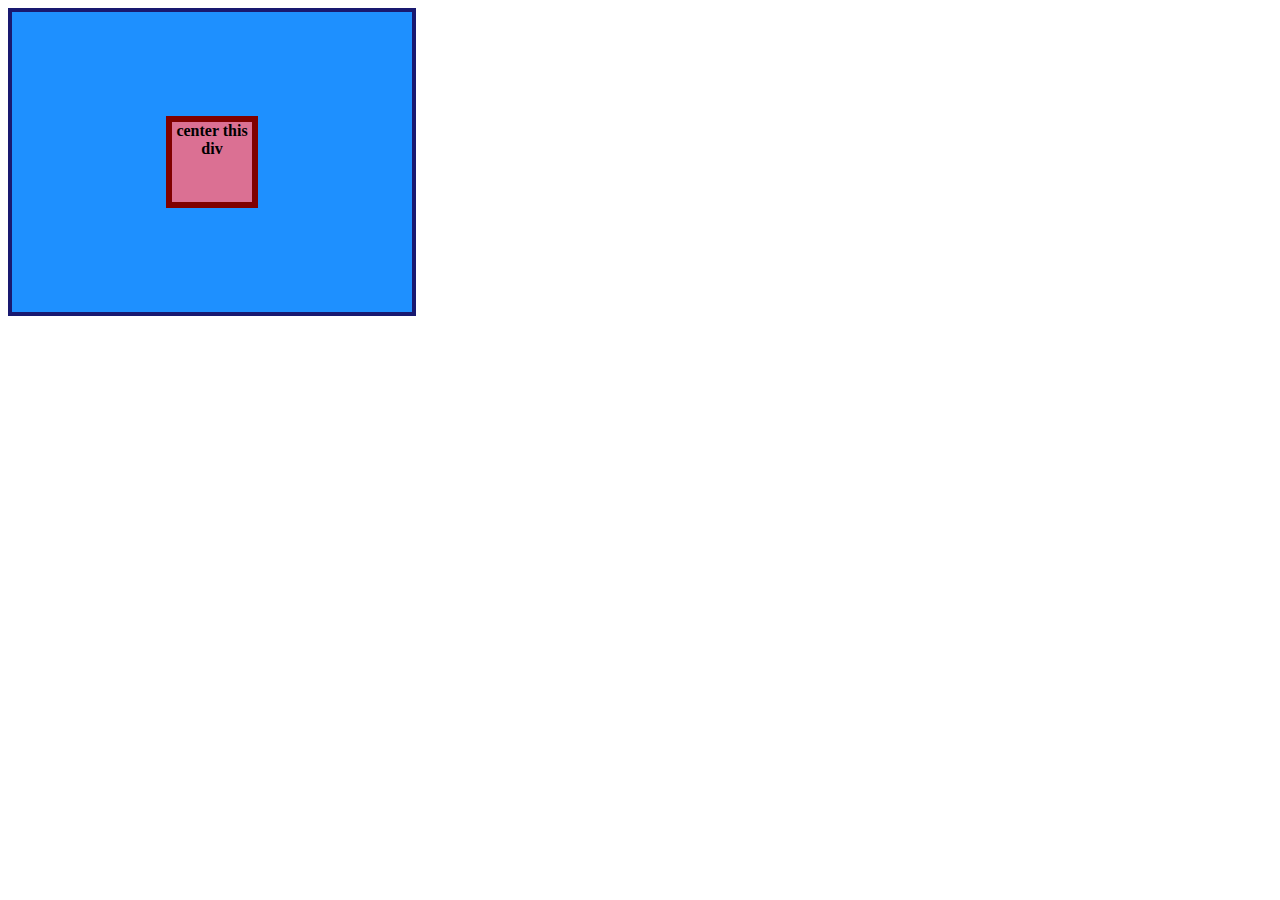
<file: 01-flex-center/index.html>
<!DOCTYPE html>
<html lang="en">
  <head>
    <meta charset="UTF-8">
    <meta http-equiv="X-UA-Compatible" content="IE=edge">
    <meta name="viewport" content="width=device-width, initial-scale=1.0">
    <title>CENTER THIS DIV</title>
    <link rel="stylesheet" href="style.css">
  </head>
  <body>
    <div class="container">
      <div class="box">center this div</div>
    </div>
  </body>
</html>
</file>
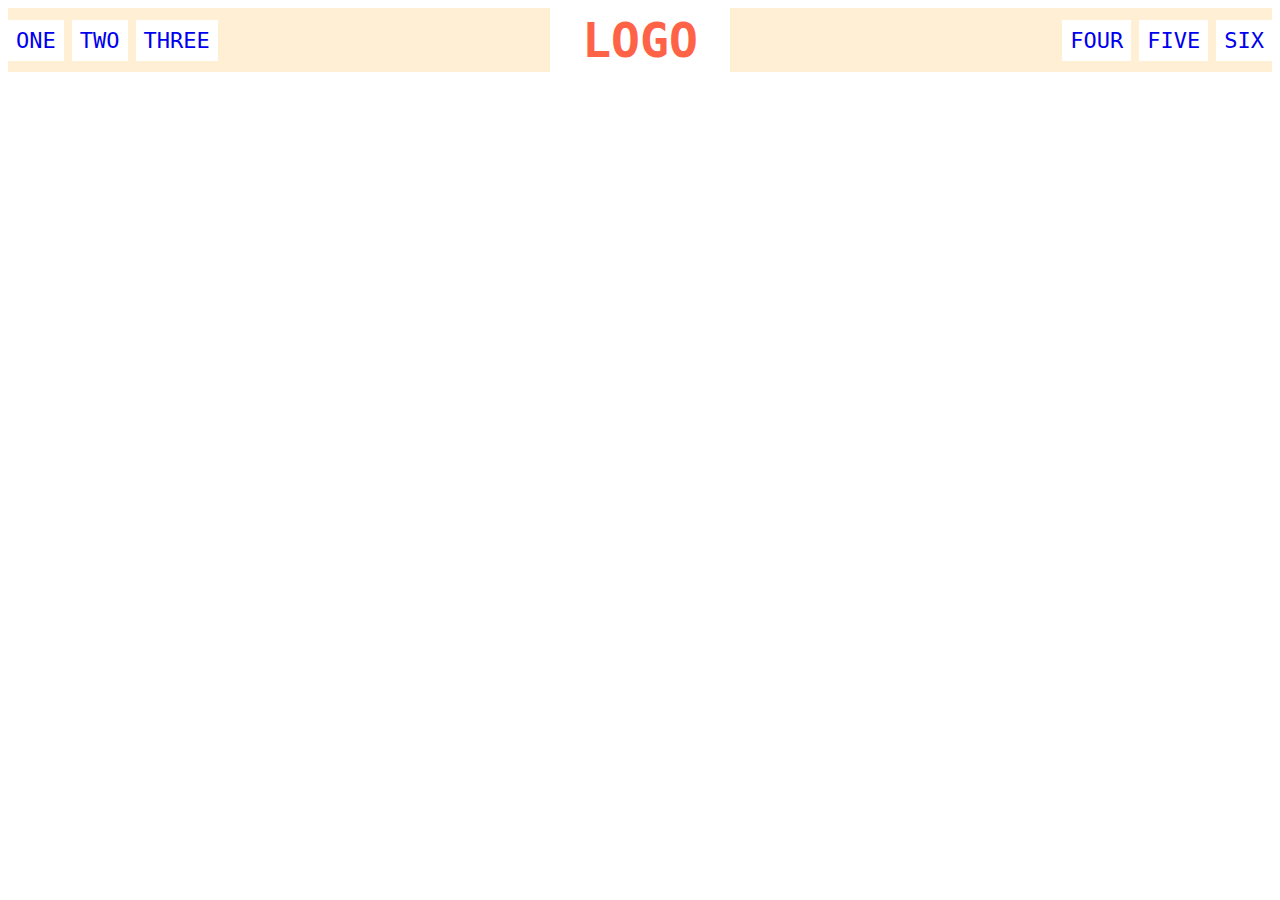
<file: 02-flex-header/index.html>
<!DOCTYPE html>
<html lang="en">
  <head>
    <meta charset="UTF-8">
    <meta http-equiv="X-UA-Compatible" content="IE=edge">
    <meta name="viewport" content="width=device-width, initial-scale=1.0">
    <title>Flex Header</title>
    <link rel="stylesheet" href="style.css">
  </head>
  <body>
    <div class="header">
      <div class="left-links">
        <ul>
          <li><a href="#">ONE</a></li>
          <li><a href="#">TWO</a></li>
          <li><a href="#">THREE</a></li>
        </ul>
      </div>
      <div class="logo">LOGO</div>
      <div class="right-links">
        <ul>
          <li><a href="#">FOUR</a></li>
          <li><a href="#">FIVE</a></li>
          <li><a href="#">SIX</a></li>
        </ul>
      </div>
    </div>
  </body>
</html>
</file>
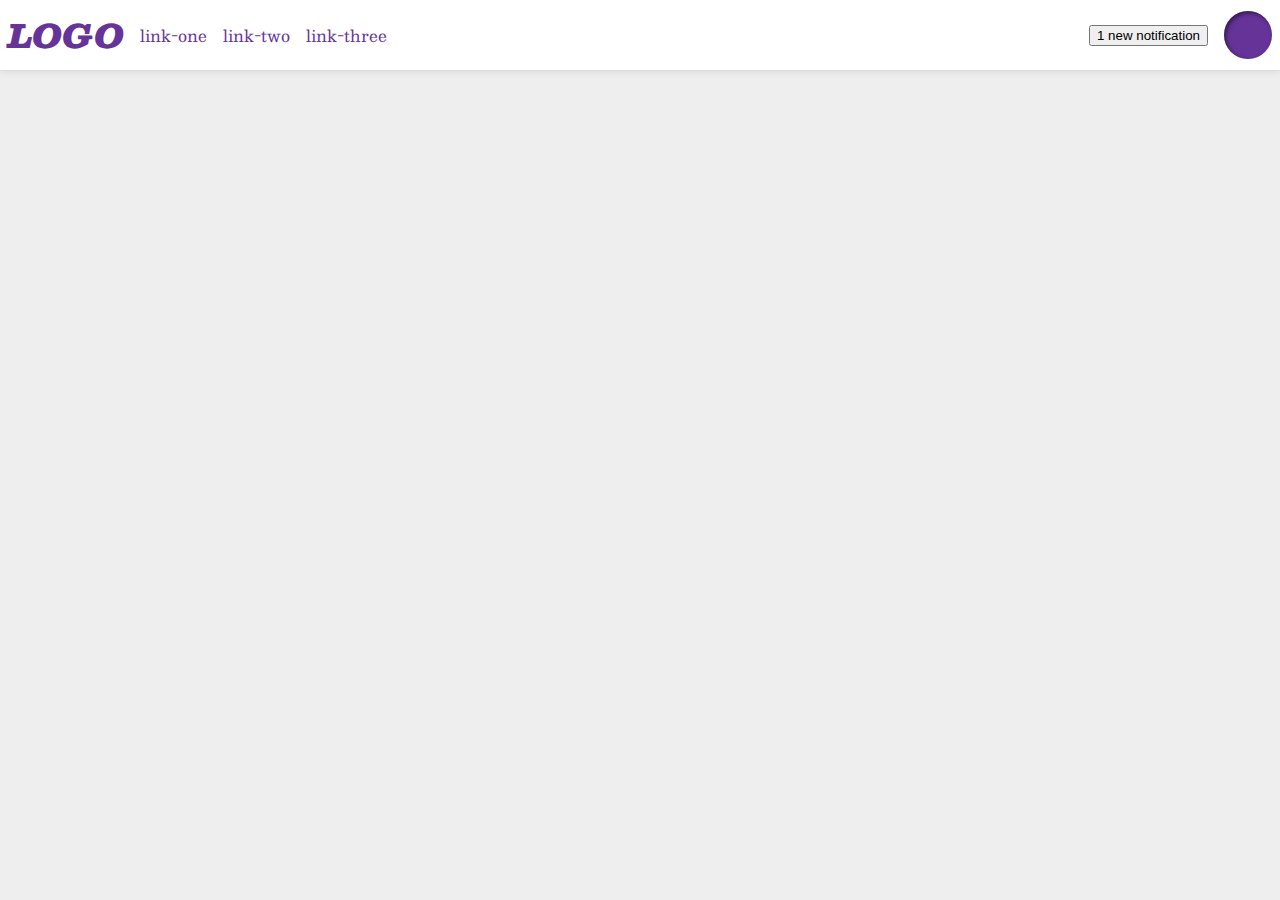
<file: 03-flex-header-2/index.html>
<!DOCTYPE html>
<html lang="en">
<head>
    <meta charset="UTF-8">
    <meta http-equiv="X-UA-Compatible" content="IE=edge">
    <meta name="viewport" content="width=device-width, initial-scale=1.0">
    <title>Flex Header 2: Exercise 3</title>
    <link rel="stylesheet" href="style.css">
</head>
<body>
    <div class="header">
      <div class="left">
      <div class="logo">LOGO</div>
        <ul class="links">
            <li><a href="google.com">link-one</a></li>
            <li><a href="google.com">link-two</a></li>
            <li><a href="google.com">link-three</a></li>
        </ul>
      </div>
    <div class="right">    
      <button class="notification">1 new notification</button>
      <div class="image"></div>
    </div>    
</body>
</html>
</file>
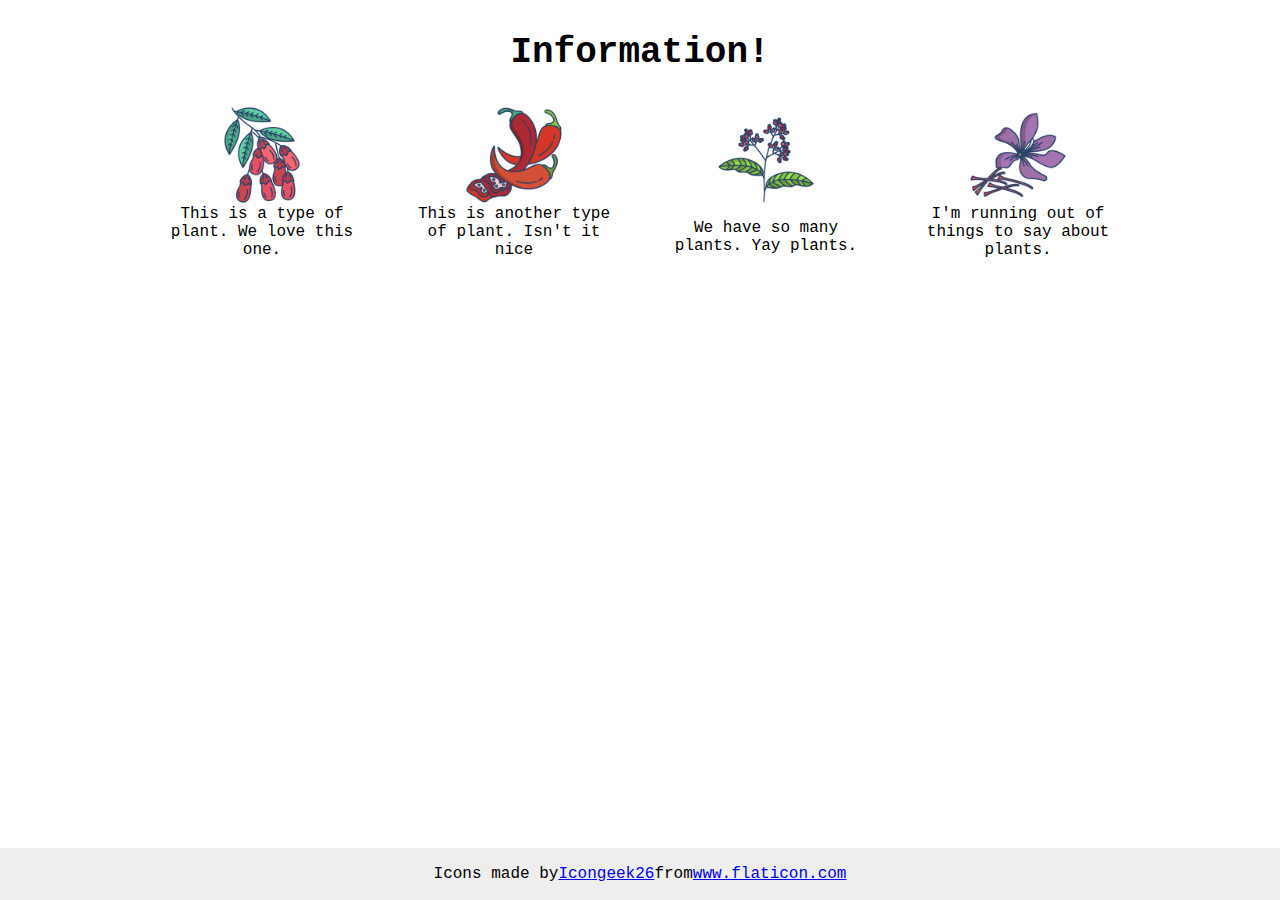
<file: 04-flex-information/index.html>
<!DOCTYPE html>
<html lang="en">
  <head>
    <meta charset="UTF-8">
    <meta http-equiv="X-UA-Compatible" content="IE=edge">
    <meta name="viewport" content="width=device-width, initial-scale=1.0">
    <title>Information</title>
    <link rel="stylesheet" href="style.css">
  </head>
  <body>
  <div class="title">Information!</div>

  <div class="main">

    <div class="barb">
      <img src="./images/barberry.png" alt="barberry">
      <div class="text">This is a type of plant. We love this one.</div>
    </div>

    <div class="chili">
      <img src="./images/chilli.png" alt="chili">
      <div class="text">This is another type of plant. Isn't it nice</div>
    </div>

    <div class="pepper">
      <img src="./images/pepper.png" alt="pepper">
      <div class="text">We have so many plants. Yay plants.</div>
   </div>

    <div class="saffron">
      <img src="./images/saffron.png" alt="saffron">
      <div class="text">I'm running out of things to say about plants.</div>
    </div>

  </div>

    <!-- disregard this section, it's here to give attribution to the creator of these icons -->
  <div class="footer">
  <div>Icons made by <a href="https://www.flaticon.com/authors/icongeek26" title="Icongeek26">Icongeek26</a> from <a href="https://www.flaticon.com/" title="Flaticon">www.flaticon.com</a></div>
  </div>
  </body>
</html>
</file>
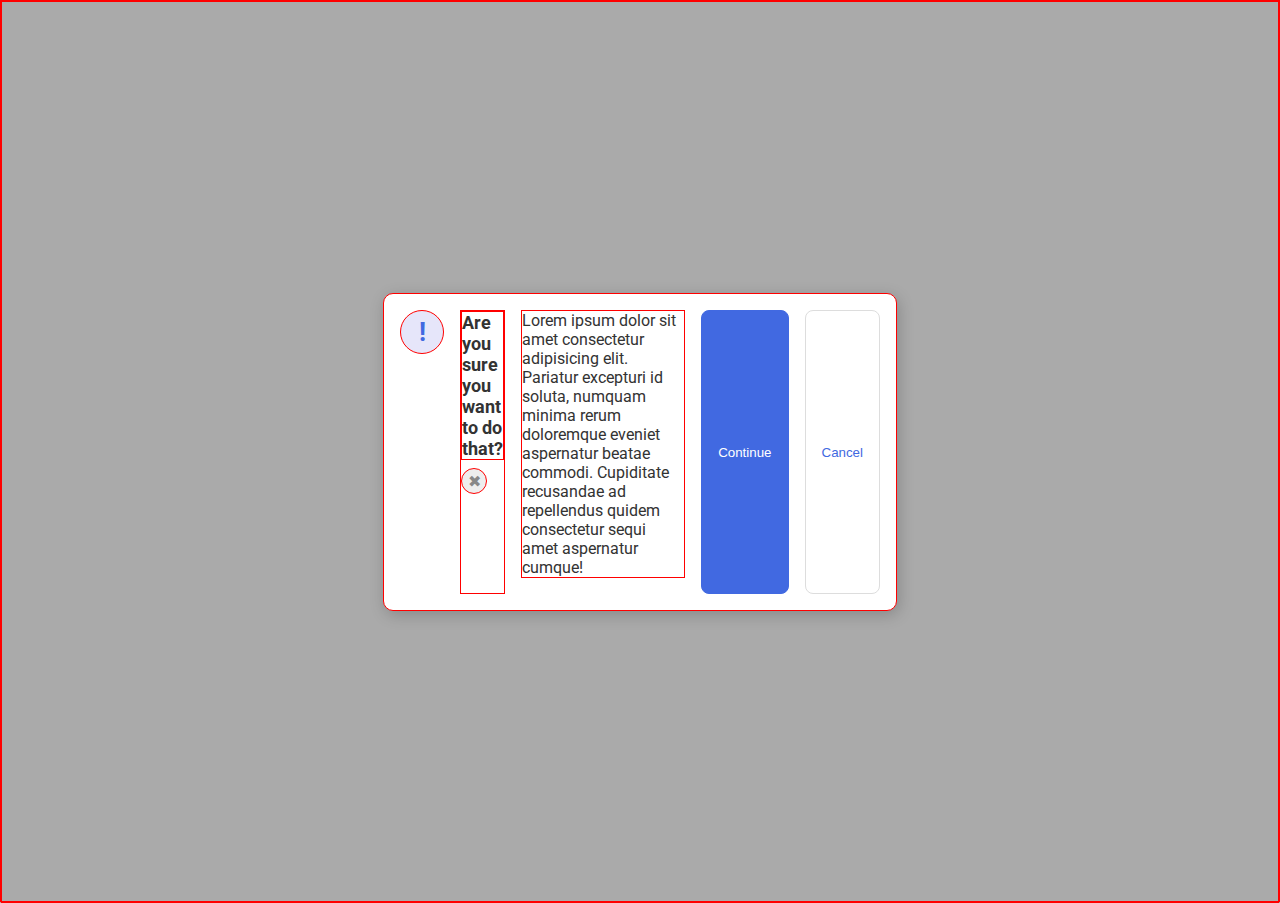
<file: 05-flex-modal/index.html>
<!DOCTYPE html>
<html lang="en">
  <head>
    <meta charset="UTF-8">
    <meta http-equiv="X-UA-Compatible" content="IE=edge">
    <meta name="viewport" content="width=device-width, initial-scale=1.0">
    <link rel="stylesheet" href="style.css">
    <title>Modal</title>
  </head>
  <body>

    <div class="modal">
      <div class="icon">!</div>
        <div class="two">
          <div class="header">Are you sure you want to do that?</div>
          <div class="close-button">✖</div>
        </div>
      <div class="text">Lorem ipsum dolor sit amet consectetur adipisicing elit. Pariatur excepturi id soluta, numquam minima rerum doloremque eveniet aspernatur beatae commodi. Cupiditate recusandae ad repellendus quidem consectetur sequi amet aspernatur cumque!</div>
      <button class="continue">Continue</button>
      <button class="cancel">Cancel</button>
    </div>

  </body>
</html>
</file>
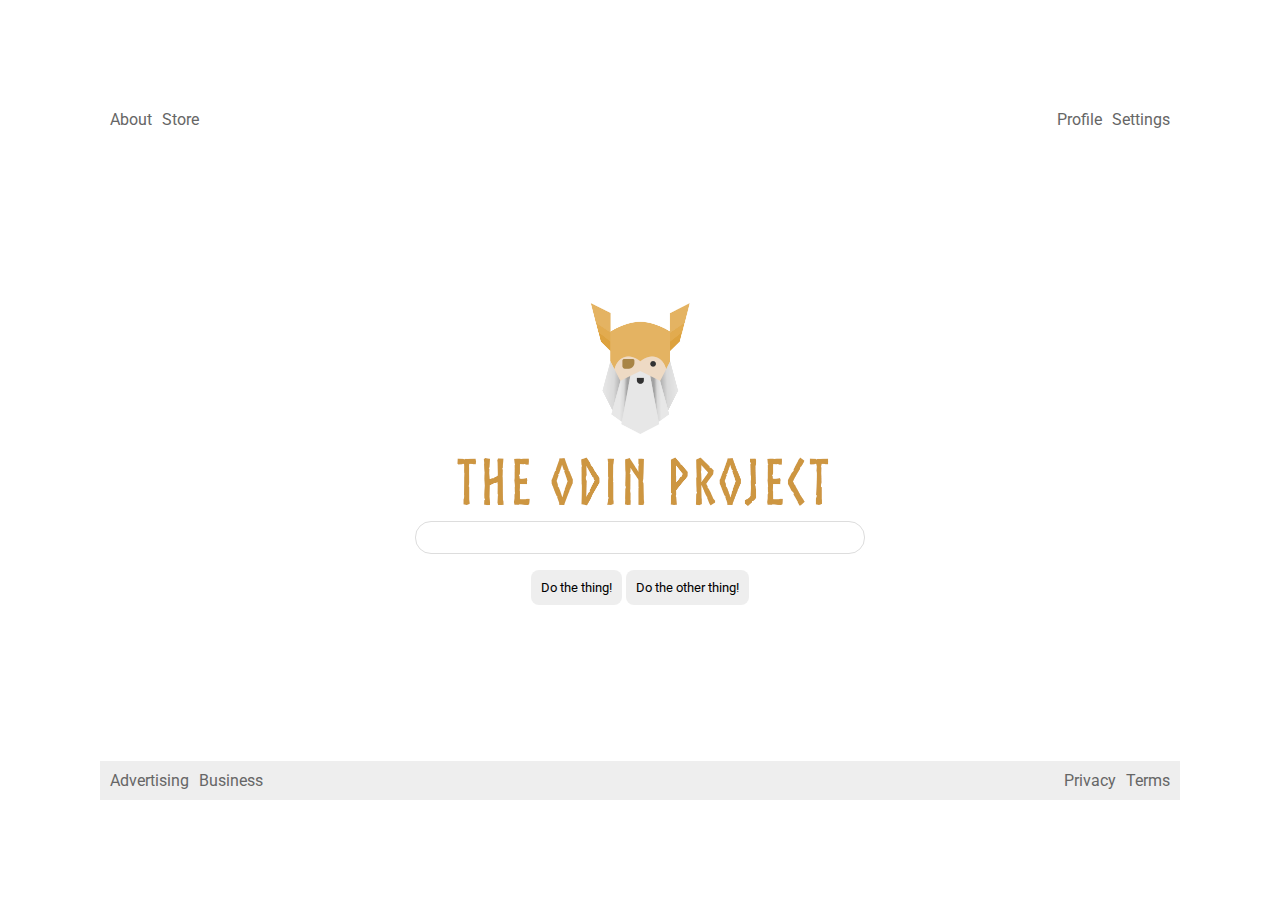
<file: 06-flex-layout/index.html>
<!DOCTYPE html>
<html lang="en">
  <head>
    <meta charset="UTF-8">
    <meta http-equiv="X-UA-Compatible" content="IE=edge">
    <meta name="viewport" content="width=device-width, initial-scale=1.0">
    <title>LAYOUT</title>
    <link rel="stylesheet" href="./style.css">
  </head>
  <body>

    <div class="header">
      <ul class="left-links">
        <li><a href="#">About</a></li>
        <li><a href="#">Store</a></li>
      </ul>

      <ul class="right-links">
        <li><a href="#">Profile</a></li>
        <li><a href="#">Settings</a></li>
      </ul>
    </div>


    <div class="content">
      <img src="./logo.png" alt="">
      <div class="input"><input type="text"></div>
      <div class="buttons">
        <button>Do the thing!</button>
        <button>Do the other thing!</button>
      </div>
    </div>

    <div class="footer">
      <ul class="left-links">
        <li><a href="#">Advertising</a></li>
        <li><a href="#">Business</a></li>
      </ul>
      <ul class="right-links">
        <li><a href="#">Privacy</a></li>
        <li><a href="#">Terms</a></li>
      </ul>
    </div>
    
  </body>
</html>
</file>
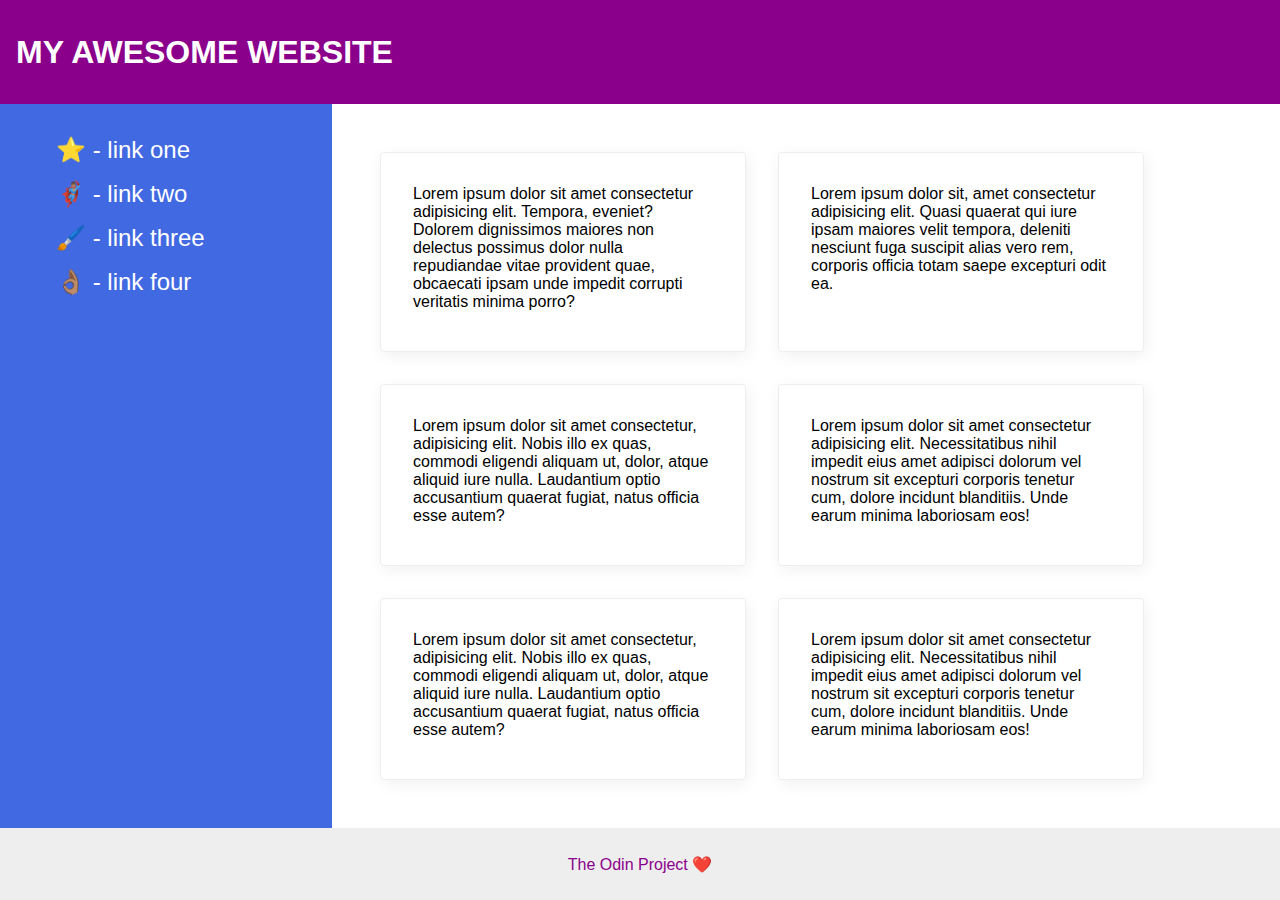
<file: 07-flex-layout-2/index.html>
<!DOCTYPE html>
<html lang="en">
  <head>
    <meta charset="UTF-8">
    <meta http-equiv="X-UA-Compatible" content="IE=edge">
    <meta name="viewport" content="width=device-width, initial-scale=1.0">
    <title>The Holy Grail</title>
    <link rel="stylesheet" href="style.css">
  </head>
  <body>
    <div class="header">
      MY AWESOME WEBSITE
    </div>
    
  <div class="both">
    <div class="sidebar">
      <ul>
        <li><a href="#">⭐ - link one</a></li>
        <li><a href="#">🦸🏽‍♂️ - link two</a></li>
        <li><a href="#">🖌️ - link three</a></li>
        <li><a href="#">👌🏽 - link four</a></li>
      </ul>
    </div>

  <div class="cards">
    <div class="card">Lorem ipsum dolor sit amet consectetur adipisicing elit. Tempora, eveniet? Dolorem dignissimos maiores non delectus possimus dolor nulla repudiandae vitae provident quae, obcaecati ipsam unde impedit corrupti veritatis minima porro?</div>
    <div class="card">Lorem ipsum dolor sit, amet consectetur adipisicing elit. Quasi quaerat qui iure ipsam maiores velit tempora, deleniti nesciunt fuga suscipit alias vero rem, corporis officia totam saepe excepturi odit ea.</div>
    <div class="card">Lorem ipsum dolor sit amet consectetur, adipisicing elit. Nobis illo ex quas, commodi eligendi aliquam ut, dolor, atque aliquid iure nulla. Laudantium optio accusantium quaerat fugiat, natus officia esse autem?</div>
    <div class="card">Lorem ipsum dolor sit amet consectetur adipisicing elit. Necessitatibus nihil impedit eius amet adipisci dolorum vel nostrum sit excepturi corporis tenetur cum, dolore incidunt blanditiis. Unde earum minima laboriosam eos!</div>
    <div class="card">Lorem ipsum dolor sit amet consectetur, adipisicing elit. Nobis illo ex quas, commodi eligendi aliquam ut, dolor, atque aliquid iure nulla. Laudantium optio accusantium quaerat fugiat, natus officia esse autem?</div>
    <div class="card">Lorem ipsum dolor sit amet consectetur adipisicing elit. Necessitatibus nihil impedit eius amet adipisci dolorum vel nostrum sit excepturi corporis tenetur cum, dolore incidunt blanditiis. Unde earum minima laboriosam eos!</div></div>
  </div>
  
    <div class="footer">
      The Odin Project ❤️
    </div>
  </body>
</html>
</file>
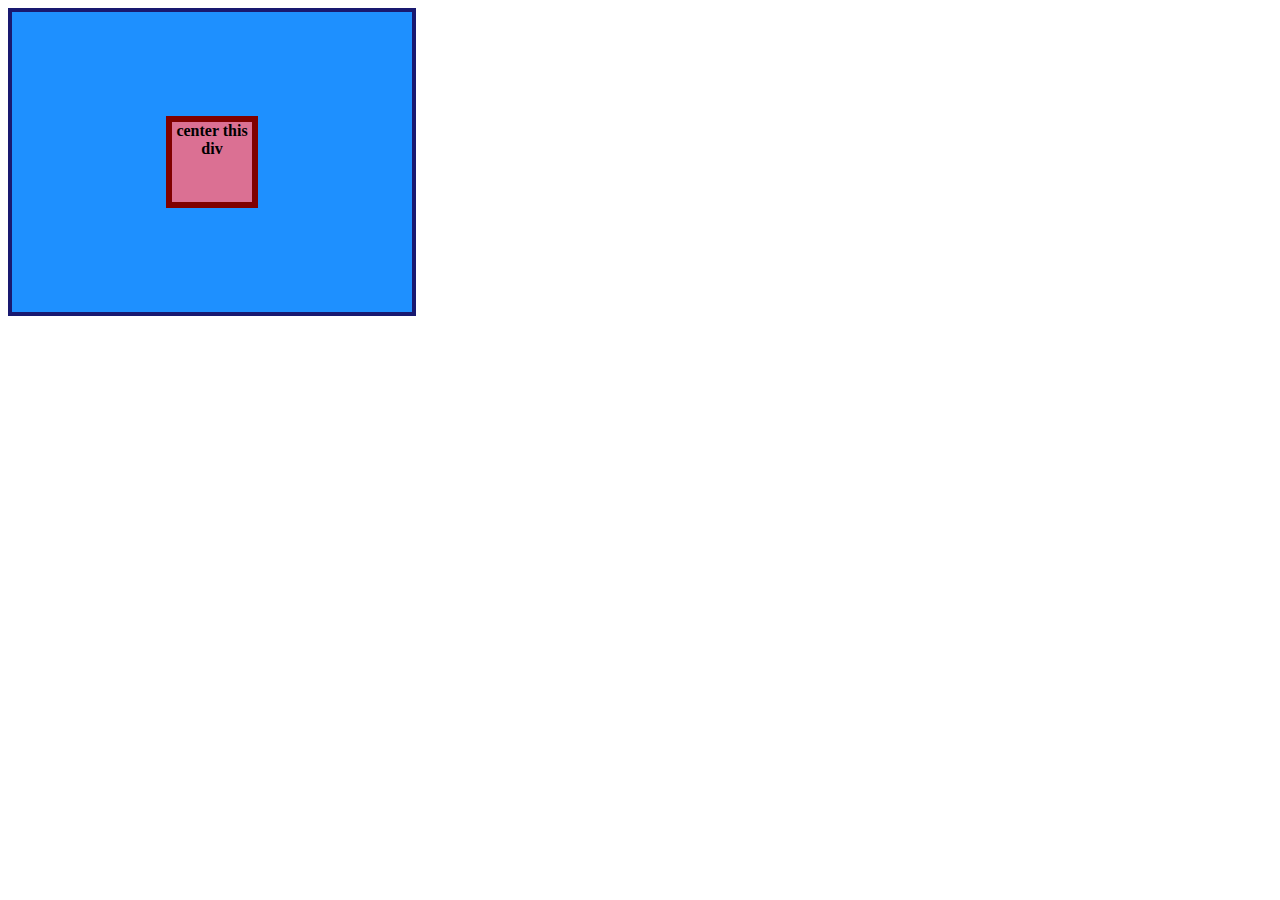
<file: 01-flex-center/solution/solution.html>
<!DOCTYPE html>
<html lang="en">
  <head>
    <meta charset="UTF-8">
    <meta http-equiv="X-UA-Compatible" content="IE=edge">
    <meta name="viewport" content="width=device-width, initial-scale=1.0">
    <title>CENTER THIS DIV</title>
    <link rel="stylesheet" href="solution.css">
  </head>
  <body>
    <div class="container">
      <div class="box">center this div</div>
    </div>
  </body>
</html>
</file>
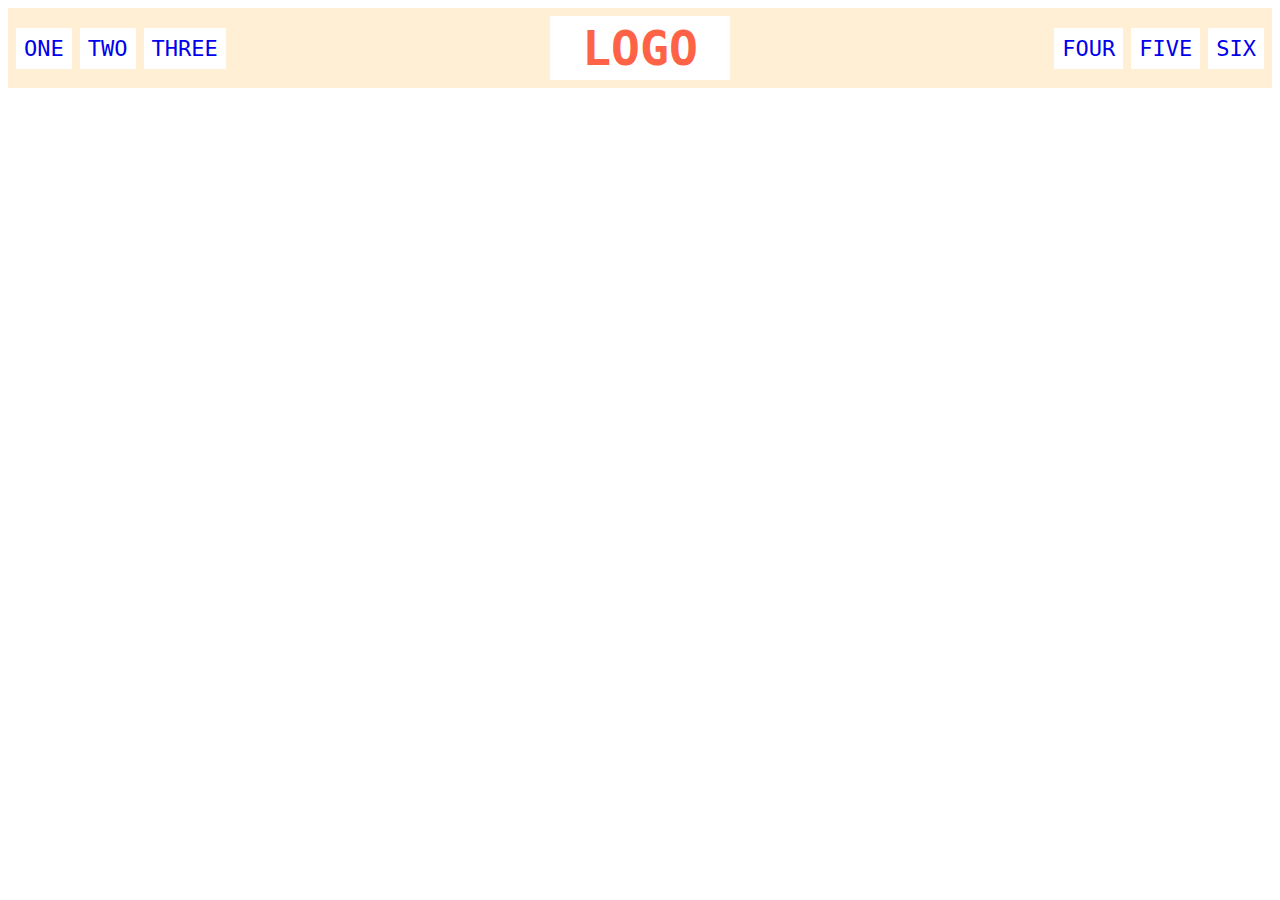
<file: 02-flex-header/solution/solution.html>
<!DOCTYPE html>
<html lang="en">
  <head>
    <meta charset="UTF-8">
    <meta http-equiv="X-UA-Compatible" content="IE=edge">
    <meta name="viewport" content="width=device-width, initial-scale=1.0">
    <title>Flex Header</title>
    <link rel="stylesheet" href="solution.css">
  </head>
  <body>
    <div class="header">
      <div class="left-links">
        <ul>
          <li><a href="#">ONE</a></li>
          <li><a href="#">TWO</a></li>
          <li><a href="#">THREE</a></li>
        </ul>
      </div>
      <div class="logo">LOGO</div>
      <div class="right-links">
        <ul>
          <li><a href="#">FOUR</a></li>
          <li><a href="#">FIVE</a></li>
          <li><a href="#">SIX</a></li>
        </ul>
      </div>
    </div>
  </body>
</html>
</file>
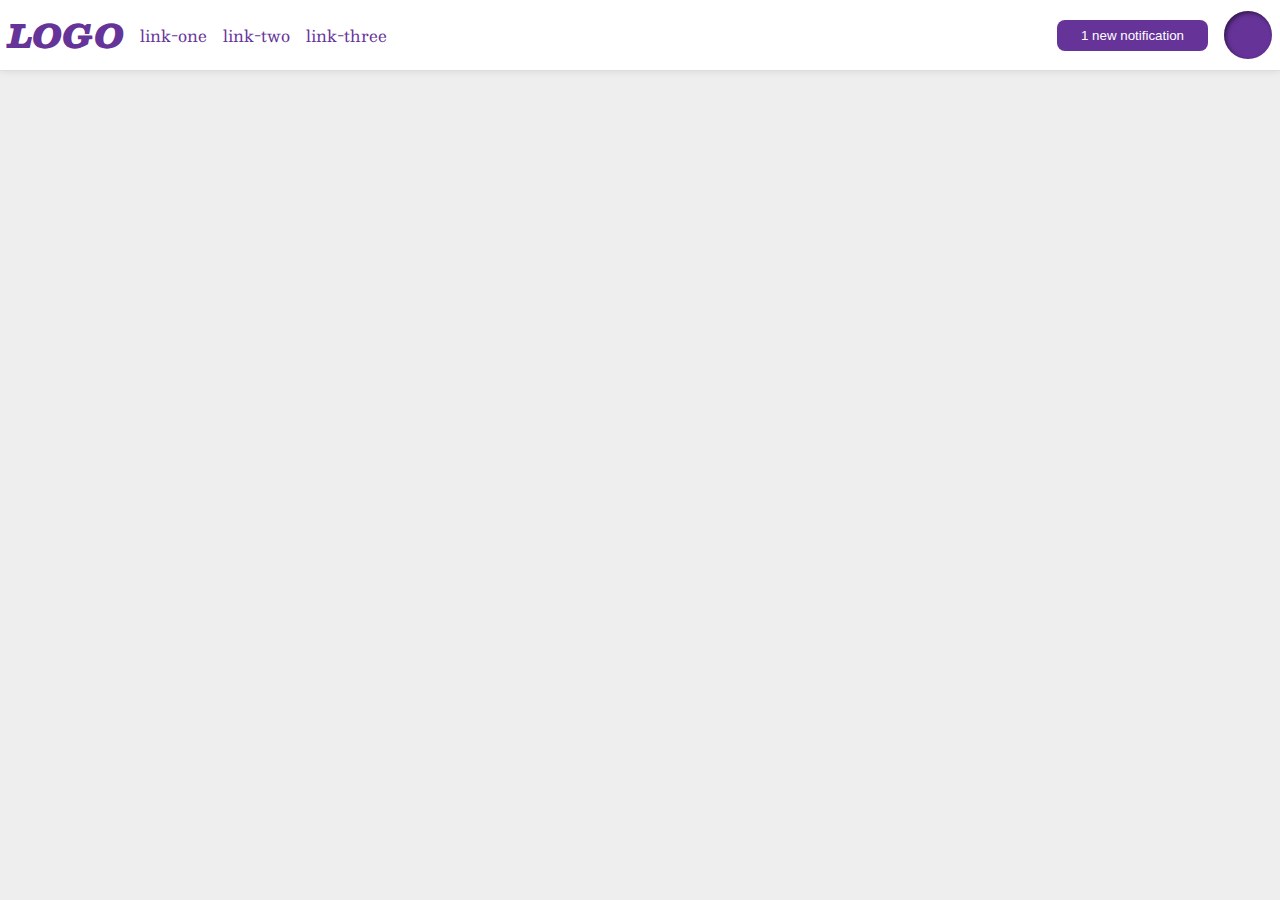
<file: 03-flex-header-2/solution/solution.html>
<!DOCTYPE html>
<html lang="en">
  <head>
    <meta charset="UTF-8">
    <meta http-equiv="X-UA-Compatible" content="IE=edge">
    <meta name="viewport" content="width=device-width, initial-scale=1.0">
    <title>Flex Header 2</title>
    <link rel="stylesheet" href="solution.css">
  </head>
  <body>
    <div class="header">
      <div class="left">
        <div class="logo">
          LOGO
        </div>
        <ul class="links">
          <li><a href="google.com">link-one</a></li>
          <li><a href="google.com">link-two</a></li>
          <li><a href="google.com">link-three</a></li>
        </ul>
      </div>
      <div class="right">
        <button class="notifications">
          1 new notification
        </button>
        <div class="profile-image"></div>
      </div>
    </div>
  </body>
</html>
</file>
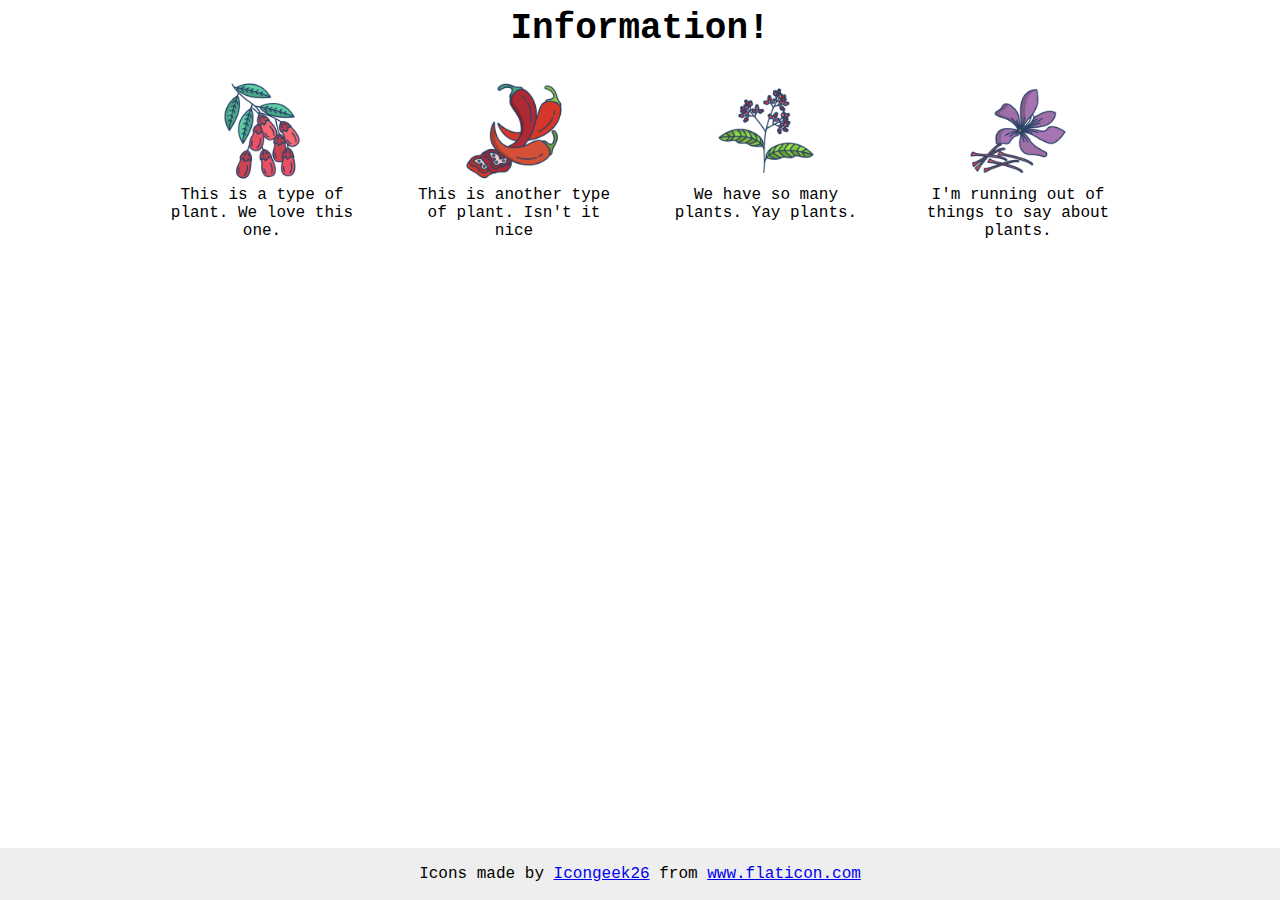
<file: 04-flex-information/solution/solution.html>
<!DOCTYPE html>
<html lang="en">
  <head>
    <meta charset="UTF-8">
    <meta http-equiv="X-UA-Compatible" content="IE=edge">
    <meta name="viewport" content="width=device-width, initial-scale=1.0">
    <title>Information</title>
    <link rel="stylesheet" href="solution.css">
  </head>
  <body>
    <div class="title">Information!</div>

    <div class="container">
      <div class="info">
        <img src="./images/barberry.png" alt="barberry">
        <div class="text">This is a type of plant. We love this one.</div>
      </div>
      <div class="info">
        <img src="./images/chilli.png" alt="chili">
        <div class="text">This is another type of plant. Isn't it nice</div>
      </div>
      <div class="info">
        <img src="./images/pepper.png" alt="pepper">
        <div class="text">We have so many plants. Yay plants.</div>
      </div>
      <div class="info">
        <img src="./images/saffron.png" alt="saffron">
        <div class="text">I'm running out of things to say about plants.</div>
      </div>
    </div>

    <!-- disregard this section, it's here to give attribution to the creator of these icons -->
    <div class="footer">
      <div>Icons made by <a href="https://www.flaticon.com/authors/icongeek26" title="Icongeek26">Icongeek26</a> from <a href="https://www.flaticon.com/" title="Flaticon">www.flaticon.com</a></div>
    </div>
  </body>
</html>
</file>
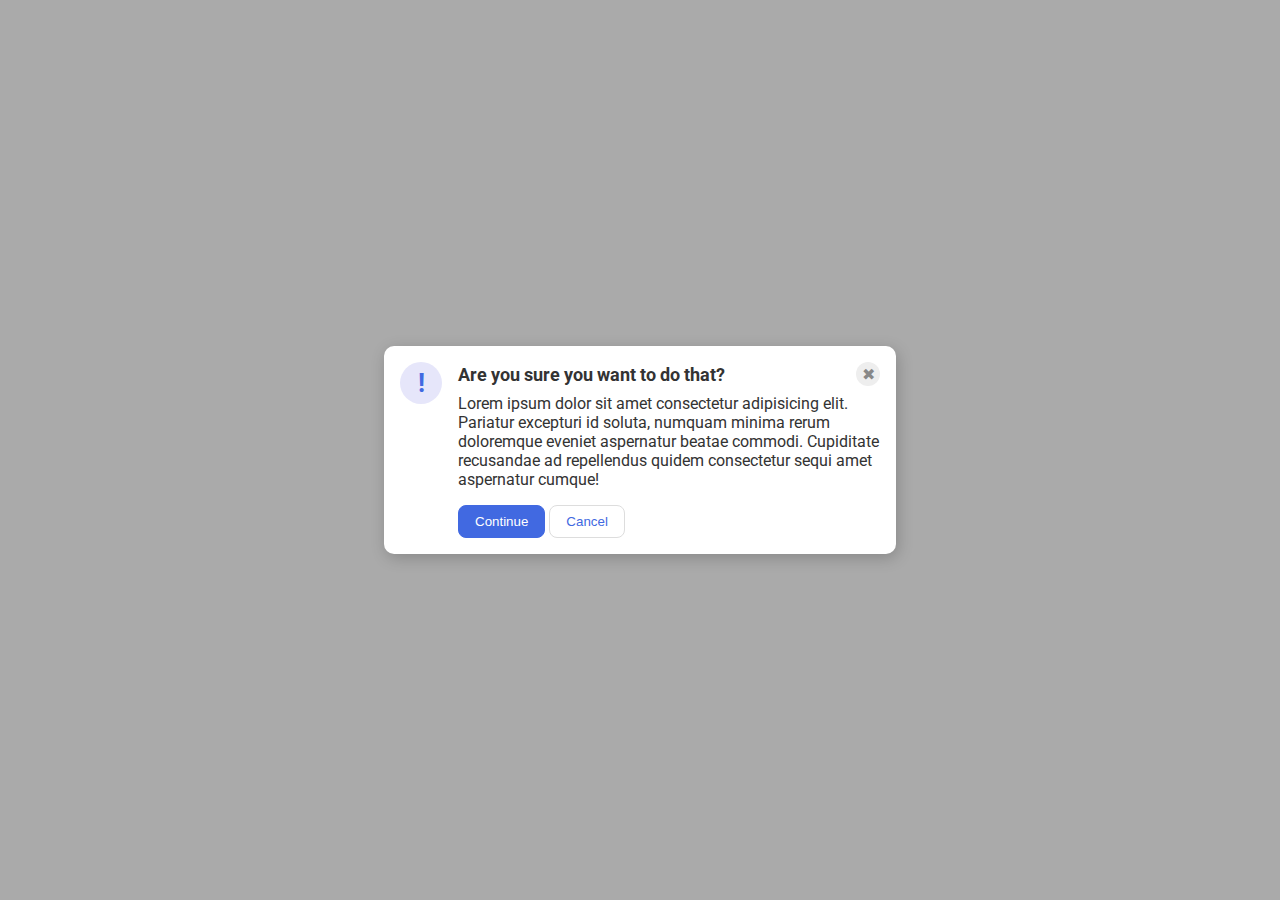
<file: 05-flex-modal/solution/solution.html>
<!DOCTYPE html>
<html lang="en">
  <head>
    <meta charset="UTF-8">
    <meta http-equiv="X-UA-Compatible" content="IE=edge">
    <meta name="viewport" content="width=device-width, initial-scale=1.0">
    <link rel="stylesheet" href="solution.css">
    <title>Modal</title>
  </head>
  <body>
    <div class="modal">
      <div class="icon">!</div>
      <div class="container">
        <div class="header">Are you sure you want to do that?
          <div class="close-button">✖</div>
        </div>
        <div class="text">Lorem ipsum dolor sit amet consectetur adipisicing elit. Pariatur excepturi id soluta, numquam minima rerum doloremque eveniet aspernatur beatae commodi. Cupiditate recusandae ad repellendus quidem consectetur sequi amet aspernatur cumque!</div>
        <button class="continue">Continue</button>
        <button class="cancel">Cancel</button>
      </div>
    </div>
  </body>
</html>
</file>
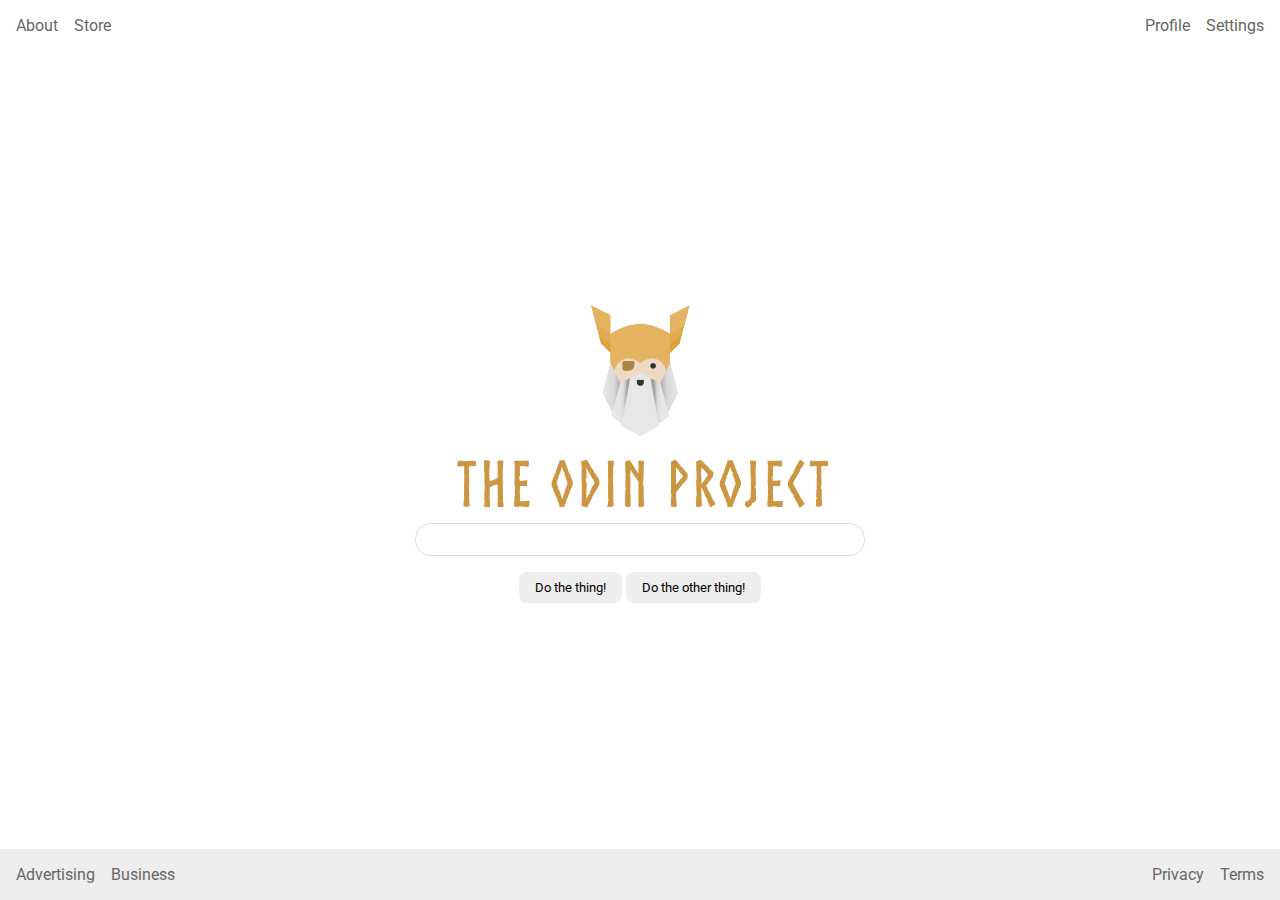
<file: 06-flex-layout/solution/solution.html>
<!DOCTYPE html>
<html lang="en">
  <head>
    <meta charset="UTF-8">
    <meta http-equiv="X-UA-Compatible" content="IE=edge">
    <meta name="viewport" content="width=device-width, initial-scale=1.0">
    <title>LAYOUT</title>
    <link rel="stylesheet" href="./solution.css">
  </head>
  <body>
    <div class="header">
      <ul class="left-links">
        <li><a href="#">About</a></li>
        <li><a href="#">Store</a></li>
      </ul>
      <ul class="right-links">
        <li><a href="#">Profile</a></li>
        <li><a href="#">Settings</a></li>
      </ul>
    </div>
    <div class="content">
      <img src="./logo.png" alt="">
      <div class="input">
        <input type="text">
      </div>
      <div class="buttons">
        <button>Do the thing!</button>
        <button>Do the other thing!</button>
      </div>
    </div>
    <div class="footer">
      <ul class="left-links">
        <li><a href="#">Advertising</a></li>
        <li><a href="#">Business</a></li>
      </ul>
      <ul class="right-links">
        <li><a href="#">Privacy</a></li>
        <li><a href="#">Terms</a></li>
      </ul>
    </div>
  </body>
</html>
</file>
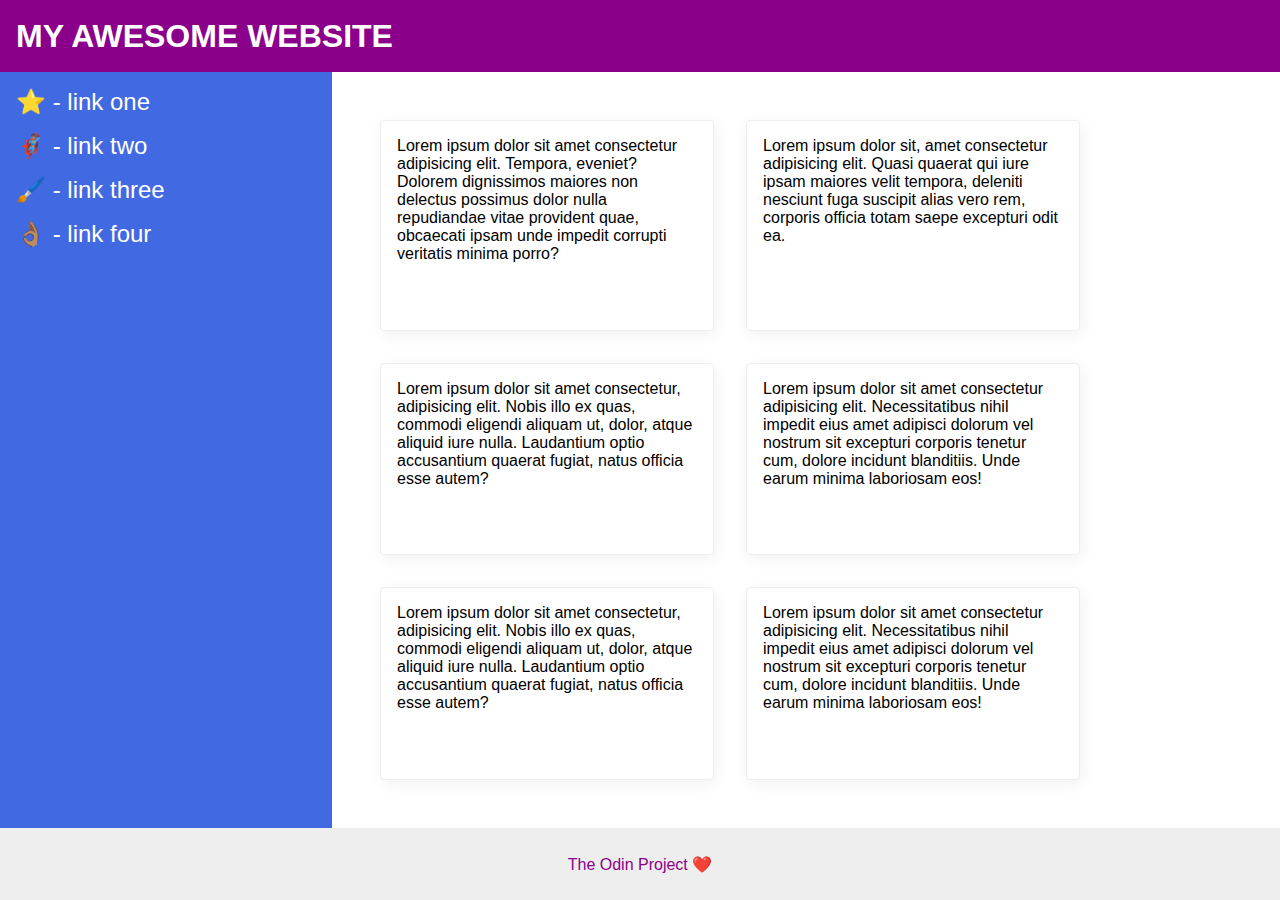
<file: 07-flex-layout-2/solution/solution.html>
<!DOCTYPE html>
<html lang="en">
  <head>
    <meta charset="UTF-8">
    <meta http-equiv="X-UA-Compatible" content="IE=edge">
    <meta name="viewport" content="width=device-width, initial-scale=1.0">
    <title>The Holy Grail</title>
    <link rel="stylesheet" href="solution.css">
  </head>
  <body>
    <div class="header">
      MY AWESOME WEBSITE
    </div>
    <div class="body">
      <div class="sidebar">
        <ul>
          <li><a href="#">⭐ - link one</a></li>
          <li><a href="#">🦸🏽‍♂️ - link two</a></li>
          <li><a href="#">🖌️ - link three</a></li>
          <li><a href="#">👌🏽 - link four</a></li>
        </ul>
      </div>
      <div class="container">
        <div class="card">Lorem ipsum dolor sit amet consectetur adipisicing elit. Tempora, eveniet? Dolorem dignissimos maiores non delectus possimus dolor nulla repudiandae vitae provident quae, obcaecati ipsam unde impedit corrupti veritatis minima porro?</div>
        <div class="card">Lorem ipsum dolor sit, amet consectetur adipisicing elit. Quasi quaerat qui iure ipsam maiores velit tempora, deleniti nesciunt fuga suscipit alias vero rem, corporis officia totam saepe excepturi odit ea.</div>
        <div class="card">Lorem ipsum dolor sit amet consectetur, adipisicing elit. Nobis illo ex quas, commodi eligendi aliquam ut, dolor, atque aliquid iure nulla. Laudantium optio accusantium quaerat fugiat, natus officia esse autem?</div>
        <div class="card">Lorem ipsum dolor sit amet consectetur adipisicing elit. Necessitatibus nihil impedit eius amet adipisci dolorum vel nostrum sit excepturi corporis tenetur cum, dolore incidunt blanditiis. Unde earum minima laboriosam eos!</div>
        <div class="card">Lorem ipsum dolor sit amet consectetur, adipisicing elit. Nobis illo ex quas, commodi eligendi aliquam ut, dolor, atque aliquid iure nulla. Laudantium optio accusantium quaerat fugiat, natus officia esse autem?</div>
        <div class="card">Lorem ipsum dolor sit amet consectetur adipisicing elit. Necessitatibus nihil impedit eius amet adipisci dolorum vel nostrum sit excepturi corporis tenetur cum, dolore incidunt blanditiis. Unde earum minima laboriosam eos!</div>
      </div>
    </div>
    <div class="footer">
      The Odin Project ❤️
    </div>
  </body>
</html>
</file>
<file: 01-flex-center/style.css>
.container {
  background: dodgerblue;
  border: 4px solid midnightblue;
  width: 400px;
  height: 300px;
  display: flex;
  align-items: center;
  justify-content: center
  
}

.box {
  background: palevioletred;
  font-weight: bold;
  text-align: center;
  border: 6px solid maroon;
  width: 80px;
  height: 80px;

}
</file>
<file: 02-flex-header/style.css>
.header  {
  font-family: monospace;
  background: papayawhip;
  display: flex;
  align-items: center;
  justify-content: space-between;
}

.logo {
  font-size: 48px;
  font-weight: 900;
  color: tomato;
  background: white;
  padding: 4px 32px;
  
}

ul {
  /* this removes the dots on the list items*/
  list-style-type: none;
  display: flex;
  margin: 0;
  padding: 0;
  gap: 8px;
}

a {
  font-size: 22px;
  background: white;
  padding: 8px;
  /* this removes the line under the links */
  text-decoration: none; 
}
</file>
<file: 03-flex-header-2/style.css>
/* this is some magical font-importing.  
you'll learn about it later. */
@import url('https://fonts.googleapis.com/css2?family=Besley:ital,wght@0,400;1,900&display=swap');

.header {
  background: white;
  border-bottom: 1px solid #ddd;
  box-shadow: 0 0 8px rgba(0,0,0,.1);

  padding: 8px;
  display: flex;
  justify-content: space-between;
}

.left, .right {
  display: flex;
  align-items: center;
  gap: 16px;
}

.logo {
  color: rebeccapurple;
  font-size: 32px;
  font-weight: 900;
  font-style: italic;

  display: flex;
  flex-direction: row;
  align-items: center;
}


body {
  margin: 0;
  background: #eee;
  font-family: Besley, serif;
}

.image {
  background: rebeccapurple;
  box-shadow: inset 2px 2px 4px rgba(0,0,0,.5);
  border-radius: 50%;
  width: 48px;
  height:  48px;
}

a {
  /* this removes the line under our links */
  text-decoration: none;
  color: rebeccapurple;
}

ul {
  list-style-type: none;
  display: flex;
  margin: 0;
  padding: 0;
  gap: 16px;
}
</file>
<file: 04-flex-information/style.css>
body {
  font-family: 'Courier New', Courier, monospace;
  text-align: center;
}

img {
  width: 100px;
  height: 100px;
}

.title {
  font-size: 36px;
  font-weight: 900;
  display: flex;
  flex-direction: column;
  align-items: center;
  margin: 32px;
}


.main {
display: flex;
justify-content: center;
gap: 52px;
}

.text {
  display: flex;
  align-items: center;
}

.barb, .chili, .pepper, .saffron {
  display: flex;
  flex-direction: row;
  align-items: center;
  width: 200px;
  flex-wrap: wrap;
}

div {
  display: flex;
  justify-content: center;
}








/* do not edit this footer */
.footer {
  position: fixed;
  bottom: 0;
  left: 0;
  right: 0;
  height: 52px;
  display: flex;
  align-items: center;
  justify-content: center;
  background: #eee;
}
</file>
<file: 05-flex-modal/style.css>
@import url('https://fonts.googleapis.com/css2?family=Roboto:wght@400;700&display=swap');
* {
  BORDer: 1px solid red;
}

html, body {
  height: 100%;
}

body {
  font-family: Roboto, sans-serif;
  margin: 0;
  background: #aaa;
  color: #333;
  /* I'll give you this one for free */
  display: flex;
  align-items: center;
  justify-content: center;
}

.modal {
  background: white;
  width: 480px;
  border-radius: 10px;
  box-shadow: 2px 4px 16px rgba(0,0,0,.2);
  display: flex;
  gap: 16px;
  padding: 16px;
}

.icon {
  color: royalblue;
  font-size: 26px;
  font-weight: 700;
  background: lavender;
  width: 42px;
  height: 42px;
  border-radius: 50%;
  display: flex;
  align-items: center;
  justify-content: center;
  flex-shrink: 0;
}

.close-button {
  background: #eee;
  border-radius: 50%;
  color: #888;
  font-weight: 400;
  font-size: 16px;
  height: 24px;
  width: 24px;
  display: flex;
  align-items: center;
  justify-content: center;
}

button {
  padding: 8px 16px;
  border-radius: 8px;
}

button.continue {
  background: royalblue;
  border: 1px solid royalblue;
  color: white;
}

button.cancel {
  background: white;
  border: 1px solid #ddd;
  color: royalblue;
}

.header {
  display: flex;
  justify-content: center;

  display: flex;
  align-items: center;
  justify-content: space-between;
  font-size: 18px;
  font-weight: 700;
  margin-bottom: 8px
}

.text {
  margin-bottom: 16px;
}
</file>
<file: 06-flex-layout/style.css>
@import url('https://fonts.googleapis.com/css2?family=Roboto:wght@400;700&display=swap');

body {
  height: 100vh;
  margin: 0;
  overflow: hidden;
  font-family: Roboto, sans-serif;
  display: flex;
  flex-direction: column;
}

img {
  width: 600px;
}

button {
  font-family: Roboto, sans-serif;
  border: none;
  border-radius: 8px;
  background: #eee;
  padding: 10px;
}

input {
  border: 1px solid #ddd;
  border-radius: 16px;
  padding: 8px 24px;
  width: 400px;
  margin-bottom: 16px;
}



.header, .footer {
padding: 10px;
margin: 100px;
display: flex;
justify-content: space-between;

}

.footer {
  background-color: #eeeeee;
  display: flex;
  align-content: space-between;
  
}

.content {
display: flex;
flex-direction: column;
align-items: center;
margin: 10px;
flex: 1;
justify-content: center;
}


 

.left-links, .right-links {
display: flex;
gap: 10px;
}

.right-links {
display: flex;
}

ul {
  list-style-type: none;
  margin: 0;
  padding: 0;
}

a {
  color: #666;
  text-decoration: none;
}
</file>
<file: 07-flex-layout-2/style.css>
body {
  font-family: -apple-system, BlinkMacSystemFont, 'Segoe UI', Roboto, Oxygen, Ubuntu, Cantarell, 'Open Sans', 'Helvetica Neue', sans-serif;
  margin: 0;
  min-height: 100vh;

  display: flex;
  flex-direction: column;
}

.header {
  height: 72px;
  background: darkmagenta;
  color: white;
  font-size: 32px;
  font-weight: 800;
  padding: 16px;

  display: flex;
  align-items: center;
}

.footer {
  height: 72px;
  background: #eee;
  color: darkmagenta;

  display: flex;
  flex-direction: column;
  align-items: center;
  justify-content: center;
}

.sidebar {
  width: 300px;
  background: royalblue;

  padding: 16px;
  margin: 0;
  padding: 10;
  flex-shrink: 0;
  flex-grow: 1;

}

li {
  margin-bottom: 16px;
  list-style: none;

}

a {
  text-decoration: none;
  color: white;
  font-size: 24px;
}

.card {
  border: 1px solid #eee;
  box-shadow: 2px 4px 16px rgba(0,0,0,.06);
  border-radius: 4px;

  padding: 32px;
  margin: 16px;
  width: 300px;
 
}

.cards {
  display: flex;
  flex-wrap: wrap;
  padding: 32px;
}


.both {
  display: flex;
  flex: 1;
}
</file>
<file: 01-flex-center/solution/solution.css>
.container {
  background: dodgerblue;
  border: 4px solid midnightblue;
  width: 400px;
  height: 300px;
}

.box {
  background: palevioletred;
  font-weight: bold;
  text-align: center;
  border: 6px solid maroon;
  width: 80px;
  height: 80px;
}

/* SOLUTION */

/* disclaimer: duplicating the `.container` selector here isn't best practice.
In your solution you probably put it right inside the existing `.container`,
which _is_ the best practice. 

We separated it out here to make it extra clear what has changed. */

.container {
  display: flex;
  align-items: center;
  justify-content: center;
}
</file>
<file: 02-flex-header/solution/solution.css>
.header  {
  font-family: monospace;
  background: papayawhip;
}

.logo {
  font-size: 48px;
  font-weight: 900;
  color: tomato;
  background: white;
  padding: 4px 32px;
}

ul {
  /* this removes the dots on the list items*/
  list-style-type: none;
}

a {
  font-size: 22px;
  background: white;
  padding: 8px;
  /* this removes the line under the links */
  text-decoration: none;
}

/* SOLUTION */

.header {
  padding: 8px;
  display: flex;
  align-items: center;
  justify-content: space-between;
}

ul {
  display: flex;
  margin: 0;
  padding: 0;
  gap: 8px;
}
</file>
<file: 03-flex-header-2/solution/solution.css>
/* this is some magical font-importing.  
you'll learn about it later. */
@import url('https://fonts.googleapis.com/css2?family=Besley:ital,wght@0,400;1,900&display=swap');

body {
  margin: 0;
  background: #eee;
  font-family: Besley, serif;
}

.header {
  background: white;
  border-bottom: 1px solid #ddd;
  box-shadow: 0 0 8px rgba(0,0,0,.1);
}

.profile-image {
  background: rebeccapurple;
  box-shadow: inset 2px 2px 4px rgba(0,0,0,.5);
  border-radius: 50%;
  width: 48px;
  height:  48px;
}

.logo {
  color: rebeccapurple;
  font-size: 32px;
  font-weight: 900;
  font-style: italic;
}

button {
  border: none;
  border-radius: 8px;
  background: rebeccapurple;
  color: white;
  padding: 8px 24px;
}

a {
  /* this removes the line under our links */
  text-decoration: none;
  color: rebeccapurple;
}

ul {
  list-style-type: none;
}

/* SOLUTION */

.header {
  display: flex;
  justify-content: space-between;
  padding: 8px;
}

ul {
  display: flex;
  margin: 0;
  padding: 0;
  gap: 16px;
}

.left, .right {
  display: flex;
  align-items: center;
  gap: 16px;
}
</file>
<file: 04-flex-information/solution/solution.css>
body {
  font-family: 'Courier New', Courier, monospace;
}

img {
  width: 100px;
  height: 100px;
}

.title {
  font-size: 36px;
  font-weight: 900;
}

/* do not edit this footer */
.footer {
  position: fixed;
  bottom: 0;
  left: 0;
  right: 0;
  height: 52px;
  display: flex;
  align-items: center;
  justify-content: center;
  background: #eee;
}

/* SOLUTION */

body {
  text-align: center;
}

.title {
  margin-bottom: 32px;
}

.container {
  display: flex;
  justify-content: center;
  gap: 52px;
}

.info {
  max-width: 200px;
}
</file>
<file: 05-flex-modal/solution/solution.css>
@import url('https://fonts.googleapis.com/css2?family=Roboto:wght@400;700&display=swap');

html, body {
  height: 100%;
}

body {
  font-family: Roboto, sans-serif;
  margin: 0;
  background: #aaa;
  color: #333;
  /* I'll give you this one for free */
  display: flex;
  align-items: center;
  justify-content: center;
}

.modal {
  background: white;
  width: 480px;
  border-radius: 10px;
  box-shadow: 2px 4px 16px rgba(0,0,0,.2);
}

.icon {
  color: royalblue;
  font-size: 26px;
  font-weight: 700;
  background: lavender;
  width: 42px;
  height: 42px;
  border-radius: 50%;
  display: flex;
  align-items: center;
  justify-content: center;
}

.close-button {
  background: #eee;
  border-radius: 50%;
  color: #888;
  font-weight: 400;
  font-size: 16px;
  height: 24px;
  width: 24px;
  display: flex;
  align-items: center;
  justify-content: center;
}

button {
  padding: 8px 16px;
  border-radius: 8px;
}

button.continue {
  background: royalblue;
  border: 1px solid royalblue;
  color: white;
}

button.cancel {
  background: white;
  border: 1px solid #ddd;
  color: royalblue;
}

/* SOLUTION: */

.modal {
  display: flex;
  gap: 16px;
  padding: 16px;
}

.icon {
  /* this keeps the icon from getting smashed by the text */
  flex-shrink: 0;
}

.header {
  display: flex;
  align-items: center;
  justify-content: space-between;
  font-size: 18px;
  font-weight: 700;
  margin-bottom: 8px;
}

.text {
  margin-bottom: 16px;
}
</file>
<file: 06-flex-layout/solution/solution.css>
@import url('https://fonts.googleapis.com/css2?family=Roboto:wght@400;700&display=swap');

body {
  height: 100vh;
  margin: 0;
  overflow: hidden;
  font-family: Roboto, sans-serif;
}

img {
  width: 600px;
}

button {
  font-family: Roboto, sans-serif;
  border: none;
  border-radius: 8px;
  background: #eee;
}

input {
  border: 1px solid #ddd;
  border-radius: 16px;
  padding: 8px 24px;
  width: 400px;
  margin-bottom: 16px;
}

/* SOLUTION */

body {
  display: flex;
  flex-direction: column;
}

button {
  padding: 8px 16px;
}

.content {
  flex: 1;
  display: flex;
  align-items: center;
  justify-content: center;
  flex-direction: column;
}

a {
  color: #666;
  text-decoration: none;
}

.header,
.footer {
  display: flex;
  justify-content: space-between;
  padding: 16px;
}

.footer {
  background: #eee;
}

ul {
  display: flex;
  list-style: none;
  margin: 0;
  padding: 0;
  gap: 16px
}
</file>
<file: 07-flex-layout-2/solution/solution.css>
body {
  font-family: -apple-system, BlinkMacSystemFont, 'Segoe UI', Roboto, Oxygen, Ubuntu, Cantarell, 'Open Sans', 'Helvetica Neue', sans-serif;
  margin: 0;
  min-height: 100vh;
}

.header {
  height: 72px;
  background: darkmagenta;
  color: white;
}

.footer {
  height: 72px;
  background: #eee;
  color: darkmagenta;
}

.sidebar {
  width: 300px;
  background: royalblue;
}

.card {
  border: 1px solid #eee;
  box-shadow: 2px 4px 16px rgba(0,0,0,.06);
  border-radius: 4px;
}

/* SOLUTION */

body {
  display: flex;
  flex-direction: column;
}

.header {
  display: flex;
  align-items: center;
  padding: 0 16px;
  font-size: 32px;
  font-weight: 900;
}

.body {
  flex: 1;
  display: flex;
}

.sidebar {
  flex-shrink: 0;
  padding: 16px;
}

ul {
  list-style-type: none;
  margin: 0;
  padding: 0;
}

li {
  margin-bottom: 16px;
}

a {
  color: white;
  text-decoration: none;
  font-size: 24px;
}

.container {
  padding: 32px;
  display: flex;
  flex-wrap: wrap;
}

.card {
  padding: 16px;
  margin: 16px;
  width: 300px;
}

.footer {
  display: flex;
  align-items: center;
  justify-content: center;
}
</file>
